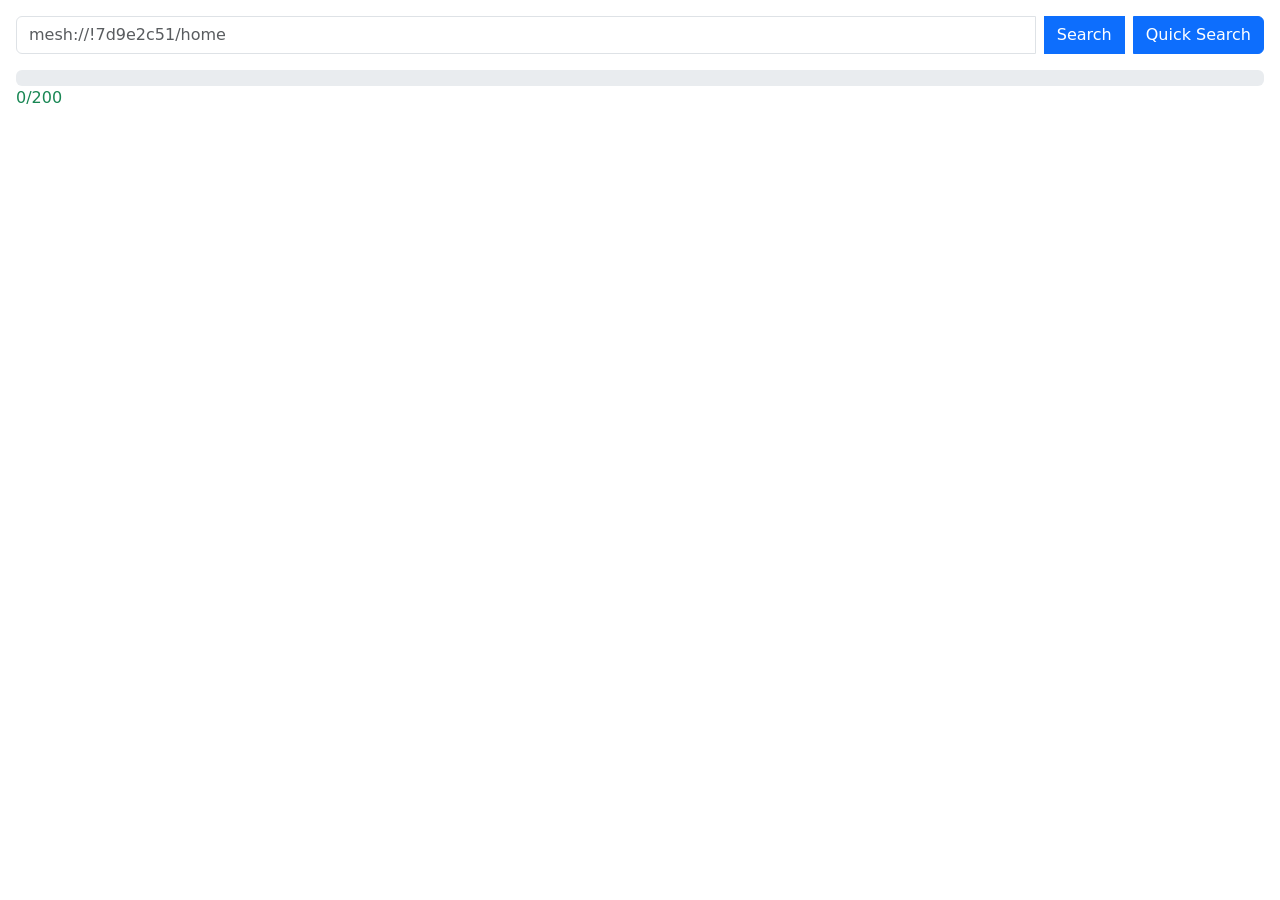
<file: templates/index.html>
<!DOCTYPE html>
<html lang="en">
    <head>
        <meta charset="UTF-8">
        <meta name="viewport" content="width=device-width, initial-scale=1.0">
        <title>Mesh Search</title>
        <link rel="stylesheet" href="/static/css/bootstrap.min.css">
    </head>
    <body>
        <div class="pt-3 px-3">
            <form method="post" action="/search" class="w-100">
                <div class="input-group">
                    <input type="text" id="text-box" name="query" class="form-control" placeholder="mesh://!7d9e2c51/home" title="An endpoint to a node's web page." required>
                    <button class="btn btn-primary ms-2" id="search-button" name="action" value="search" type="submit" title="Get the latest version of the page">Search</button>
                    <button class="btn btn-primary ms-2" id="quick-search-button" name="action" value="quick-search" type="submit" title="Use a saved copy of the page if available">Quick Search</button>
                </div>
            </form>
            <div id="character-count" class="mt-3">
                <div class="progress" role="progressbar" aria-valuenow="0" aria-valuemin="0" aria-valuemax="200">
                    <div id="character-count-bar" class="progress-bar bg-success" style="width: 0%"></div>
                </div>
                <span id="character-count-value" class="text-success">0/200</span>
            </div>
        </div>
    </body>
    
    <script src="/static/js/bootstrap.bundle.min.js"></script>
    <script src="/static/js/main.js"></script>
</html>
</file>
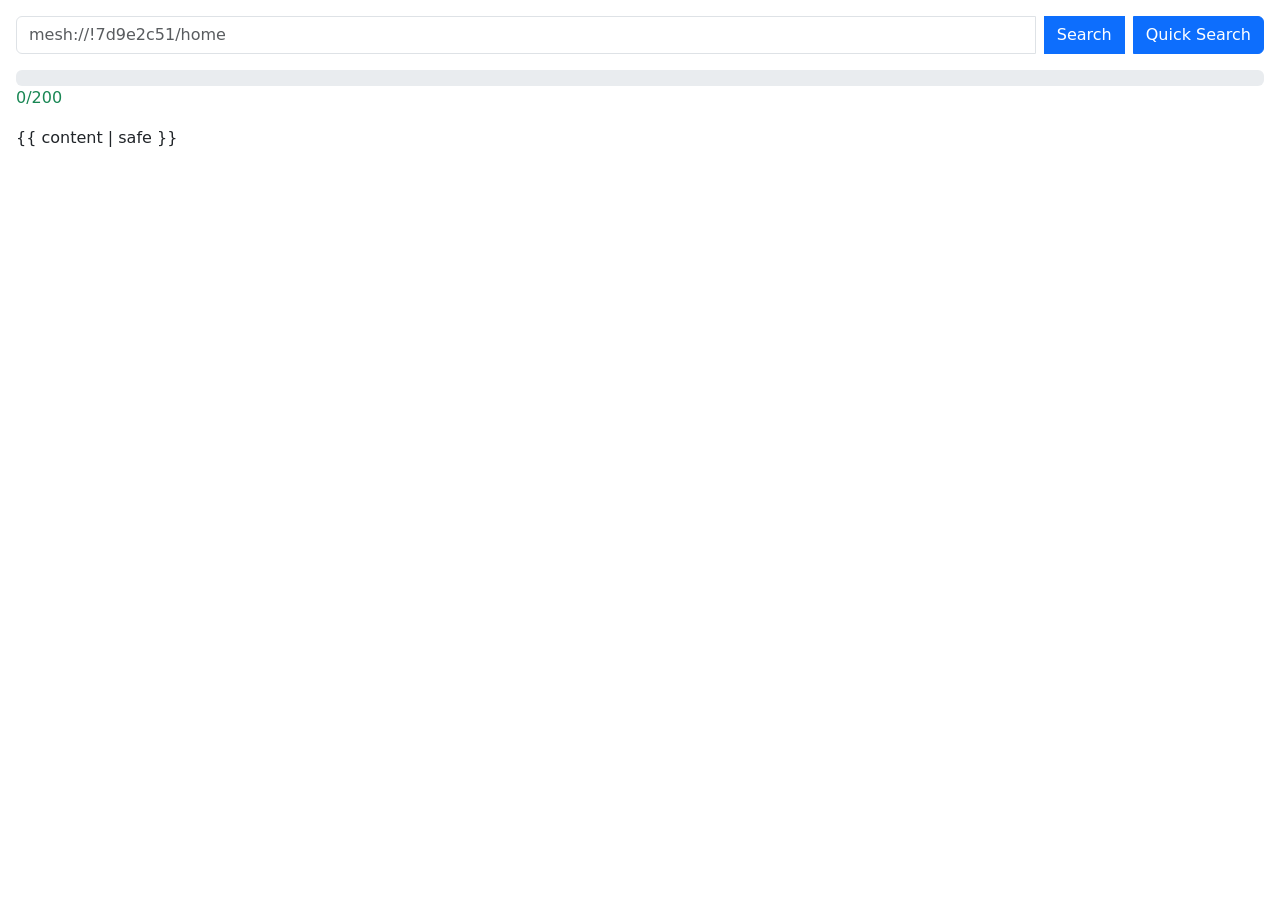
<file: templates/results.html>
<!DOCTYPE html>
<html lang="en">
    <head>
        <meta charset="UTF-8">
        <meta name="viewport" content="width=device-width, initial-scale=1.0">
        <title>Mesh Search - Results</title>
        <link rel="stylesheet" href="/static/css/bootstrap.min.css">
    </head>
    <body>
        <div class="pt-3 px-3">
            <form method="post" action="/search" class="w-100">
                <div class="input-group">
                    <input type="text" id="text-box" name="query" class="form-control" placeholder="mesh://!7d9e2c51/home" title="An endpoint to a node's web page." required>
                    <button class="btn btn-primary ms-2" id="search-button" name="action" value="search" type="submit" title="Get the latest version of the page">Search</button>
                    <button class="btn btn-primary ms-2" id="quick-search-button" name="action" value="quick-search" type="submit" title="Use a saved copy of the page if available">Quick Search</button>
                </div>
            </form>
            <div id="character-count" class="mt-3">
                <div class="progress" role="progressbar" aria-valuenow="0" aria-valuemin="0" aria-valuemax="200">
                    <div id="character-count-bar" class="progress-bar bg-success" style="width: 0%"></div>
                </div>
                <span id="character-count-value" class="text-success">0/200</span>
            </div>
        </div>
        
        <div id="search-results" class="pt-3 px-3">
            {{ content | safe }}
        </div>
    </body>
    
    <script src="/static/js/bootstrap.bundle.min.js"></script>
    <script src="/static/js/main.js"></script>
</html>
</file>
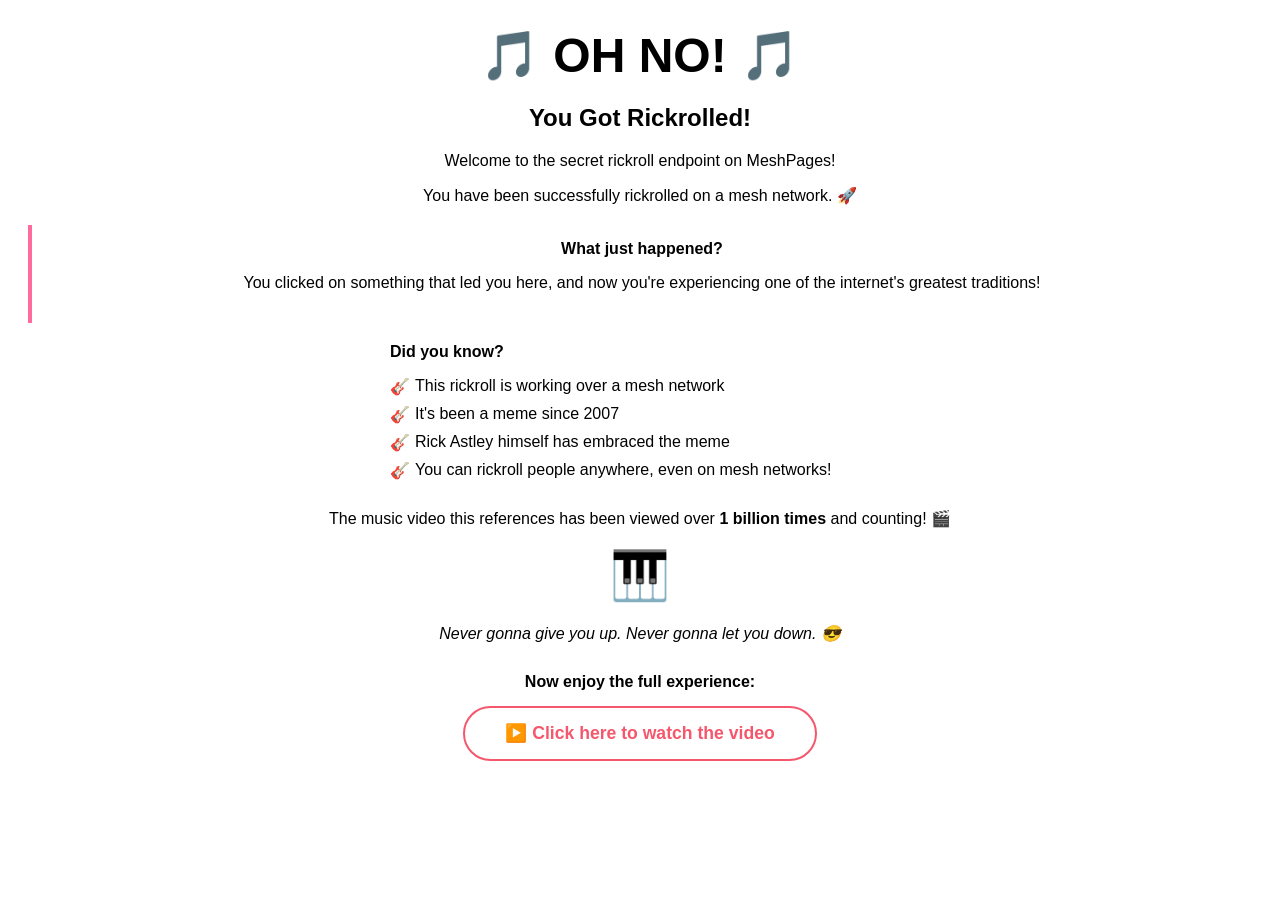
<file: examples/secret_responses/templates/home.html>
<!DOCTYPE html>
<html>
    <head>
        <title>You've Been Rickrolled! 🎵</title>
        <style>
            body {
                font-family: Arial, sans-serif;
                text-align: center;
                padding: 20px;
            }
            h1 {
                font-size: 3em;
                margin: 0;
                animation: pulse 2s infinite;
            }
            @keyframes pulse {
                0%, 100% { transform: scale(1); }
                50% { transform: scale(1.05); }
            }
            .subtitle {
                font-size: 1.5em;
                margin: 20px 0;
                font-weight: bold;
            }
            .emoji {
                animation: float 3s ease-in-out infinite;
            }
            @keyframes float {
                0%, 100% { transform: translateY(0px); }
                50% { transform: translateY(-20px); }
            }
            .rickroll-info {
                margin: 20px 0;
                padding: 15px;
                border-left: 4px solid #ff6b9d;
            }
            .fun-facts {
                text-align: left;
                margin: 20px auto;
                max-width: 500px;
            }
            ul {
                list-style: none;
                padding: 0;
            }
            li {
                margin: 10px 0;
                padding-left: 25px;
                position: relative;
            }
            li:before {
                content: "🎸";
                position: absolute;
                left: 0;
            }
        </style>
    </head>
    <body>
        <h1><span class="emoji">🎵</span> OH NO! <span class="emoji">🎵</span></h1>
        
        <div class="subtitle">You Got Rickrolled!</div>
        
        <div>
            <p>Welcome to the secret rickroll endpoint on MeshPages!</p>
            <p>You have been successfully rickrolled on a mesh network. 🚀</p>
        </div>
        
        <div class="rickroll-info">
            <strong>What just happened?</strong>
            <p>You clicked on something that led you here, and now you're experiencing one of the internet's greatest traditions!</p>
        </div>
        
        <div class="fun-facts">
            <strong>Did you know?</strong>
            <ul>
                <li>This rickroll is working over a mesh network</li>
                <li>It's been a meme since 2007</li>
                <li>Rick Astley himself has embraced the meme</li>
                <li>You can rickroll people anywhere, even on mesh networks!</li>
            </ul>
        </div>
        
        <p style="margin-top: 30px;">
            The music video this references has been viewed over <strong>1 billion times</strong> and counting! 🎬
        </p>
        
        <div style="font-size: 3em; margin: 20px 0; animation: spin 2s linear infinite;">
            <style>
                @keyframes spin {
                    from { transform: rotate(0deg); }
                    to { transform: rotate(360deg); }
                }
            </style>
            🎹
        </div>
        
        <p style="font-style: italic; margin: 20px 0;">
            Never gonna give you up. Never gonna let you down. 😎
        </p>
        
        <div style="margin-top: 30px;">
            <p style="font-weight: bold; margin-bottom: 15px;">Now enjoy the full experience:</p>
            <a href="https://www.youtube.com/watch?v=dQw4w9WgXcQ" target="_blank" style="display: inline-block; padding: 15px 40px; color: #f5576c; text-decoration: none; border: 2px solid #f5576c; border-radius: 50px; font-weight: bold; font-size: 1.1em; transition: transform 0.3s;">
                ▶️ Click here to watch the video
            </a>
        </div>
    </body>
</html>
</file>
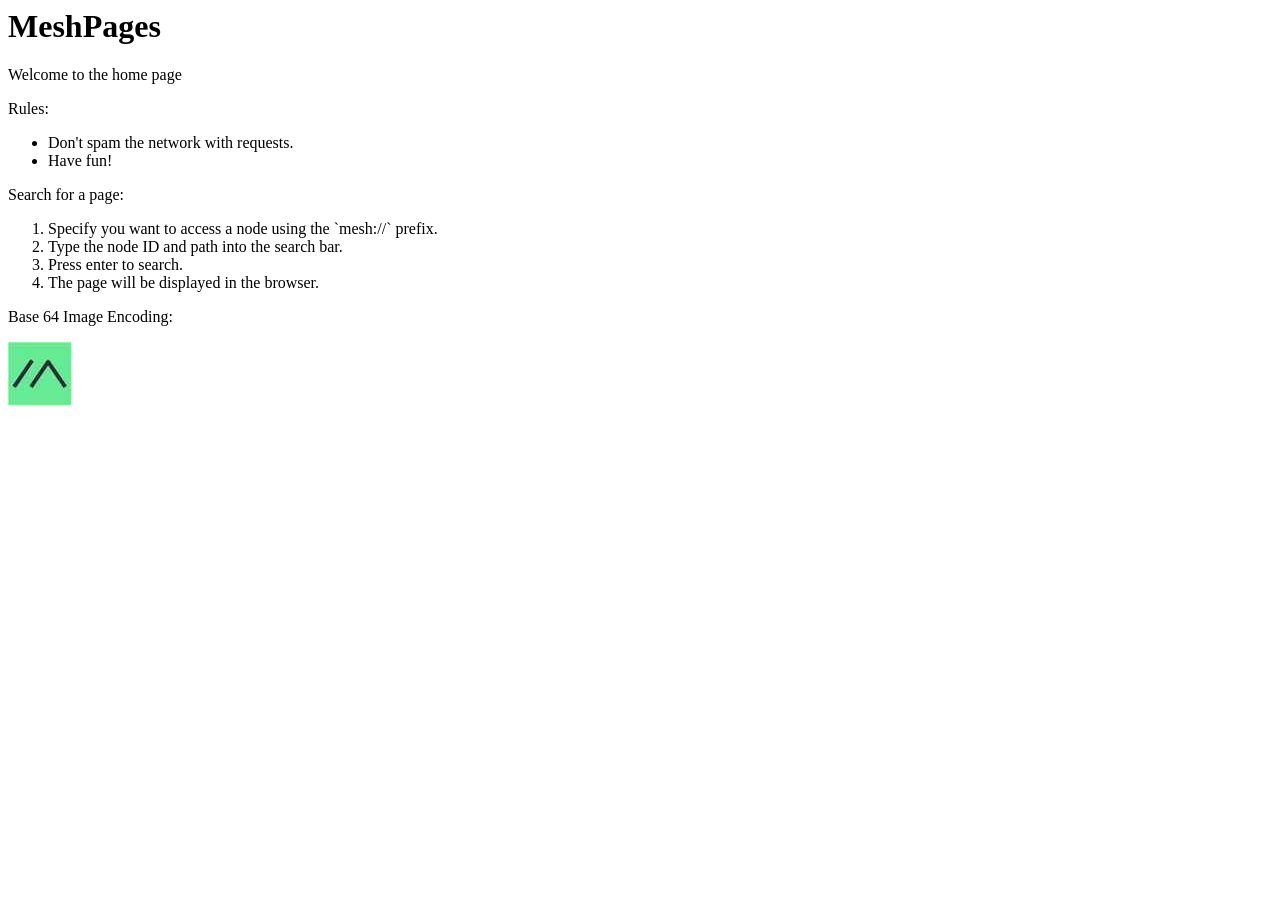
<file: examples/simple_responses/templates/home.html>
<html>
    <head>
        <title>MeshPages</title>
    </head>
    <body>
        <h1>MeshPages</h1>
        <p>Welcome to the home page</p>
        <p>Rules:</p>
        <ul>
            <li>Don't spam the network with requests.</li>
            <li>Have fun!</li>
        </ul>
        <p>Search for a page:</p>
        <ol>
            <li>Specify you want to access a node using the `mesh://` prefix.</li>
            <li>Type the node ID and path into the search bar.</li>
            <li>Press enter to search.</li>
            <li>The page will be displayed in the browser.</li>
        </ol>

        <p>Base 64 Image Encoding:</p>
        <img src="[data-uri]" alt="Base 64 Image"> 
    </body>
</html>
</file>
